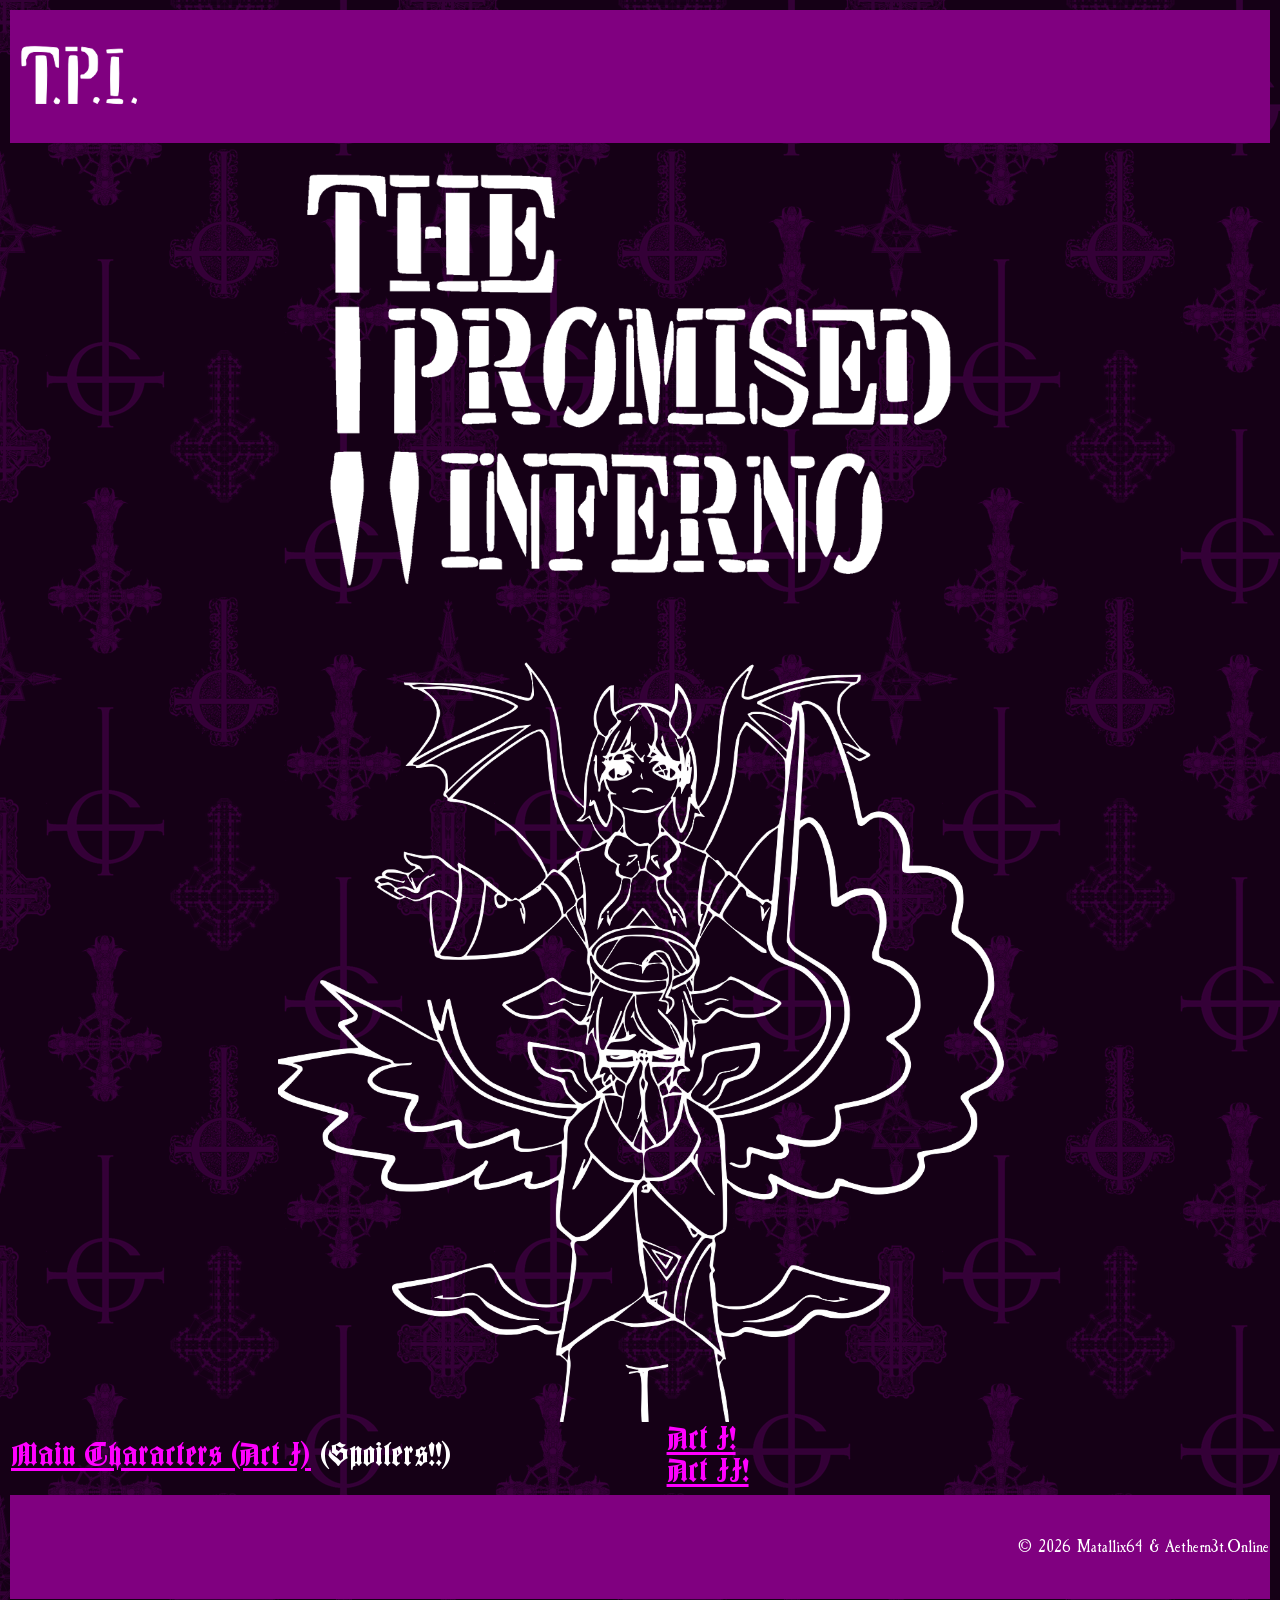
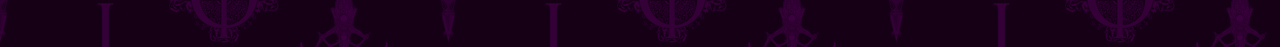
<file: index.html>
﻿<!DOCTYPE html PUBLIC "-//W3C//DTD XHTML 1.0 Transitional//EN" "http://www.w3.org/TR/xhtml1/DTD/xhtml1-transitional.dtd">
<html xmlns="http://www.w3.org/1999/xhtml">

<head>
<meta content="en-us" http-equiv="Content-Language" />
<meta content="text/html; charset=utf-8" http-equiv="Content-Type" />
<title>The Promised Inferno</title>
<style type="text/css">
.auto-style1 {
	border-width: 0px;
}
.auto-style2 {
	text-align: center;
}
.auto-style3 {
	background-color: #800080;
}
.auto-style5 {
	color: #FFFFFF;
	text-align: left;
	font-size: xx-large;
	font-family: "Barloesius Schrift";
}
a {
	color: #FF00FF;
}
.auto-style7 {
	background-color: #800080;
	color: #FFFFFF;
	text-align: right;
	font-family: "Caslon Antique";
	font-size: large;
}
.auto-style8 {
	margin-bottom: 46px;
}
.auto-style11 {
	text-decoration: underline;
	color: #FF00FF;
}
.auto-style12 {
	font-family: "Barloesius Schrift";
	font-size: xx-large;
}
</style>
<base target="_blank" />
<link href="style.css" rel="stylesheet" type="text/css" />
<link href="fonts/stylesheet.css" rel="stylesheet" type="text/css" />
</head>

<body bgcolor="1b081b" style="background-image: url('images/BackgroundTile.PNG')">

<form method="post" class="newStyle1">
	<table style="width: 100%">
		<tr>
			<td class="auto-style3"><a href="index.html" target="_self">
			<img alt="HomePage" class="auto-style1" height="131" src="images/WebLogo.png" width="133" /></a></td>
		</tr>
	</table>
</form>
<table style="width: 100%">
	<tr>
		<td class="auto-style2" colspan="2">
		<img alt="Logo" height="485" src="images/ThePromisedInfernoLogo.png" style="float: justify" width="774" /><img alt="Key Art" height="789" src="images/KeyArt.png" style="float: justify" width="729" /></td>
	</tr>
	<tr>
		<td class="auto-style5" style="width: 437px">
		<a class="Titles" href="characters.html" target="_self"><span class="auto-style11">Main
		</span></a>
		<a class="auto-style12" href="characters.html" target="_self">Characters</a><a class="Titles" href="characters.html" target="_self"><span class="auto-style11"> 
		(Act I)</span></a> (Spoilers!!)</td>
		<td class="auto-style5" style="width: 404px"><span class="Titles">
		<a href="summary.html" target="_self">Act I!</a><br />
		<a href="summary2.html" target="_self">Act II!</a><br />
		</span></td>
	</tr>
	</table>

	<table style="width: 100%; height: 108px;" class="auto-style8">
		<tr>
			<td class="auto-style7">© 2026 Matallix64 &amp; Aethern3t.Online</td>
		</tr>
	</table>

</body>

</html>
</file>
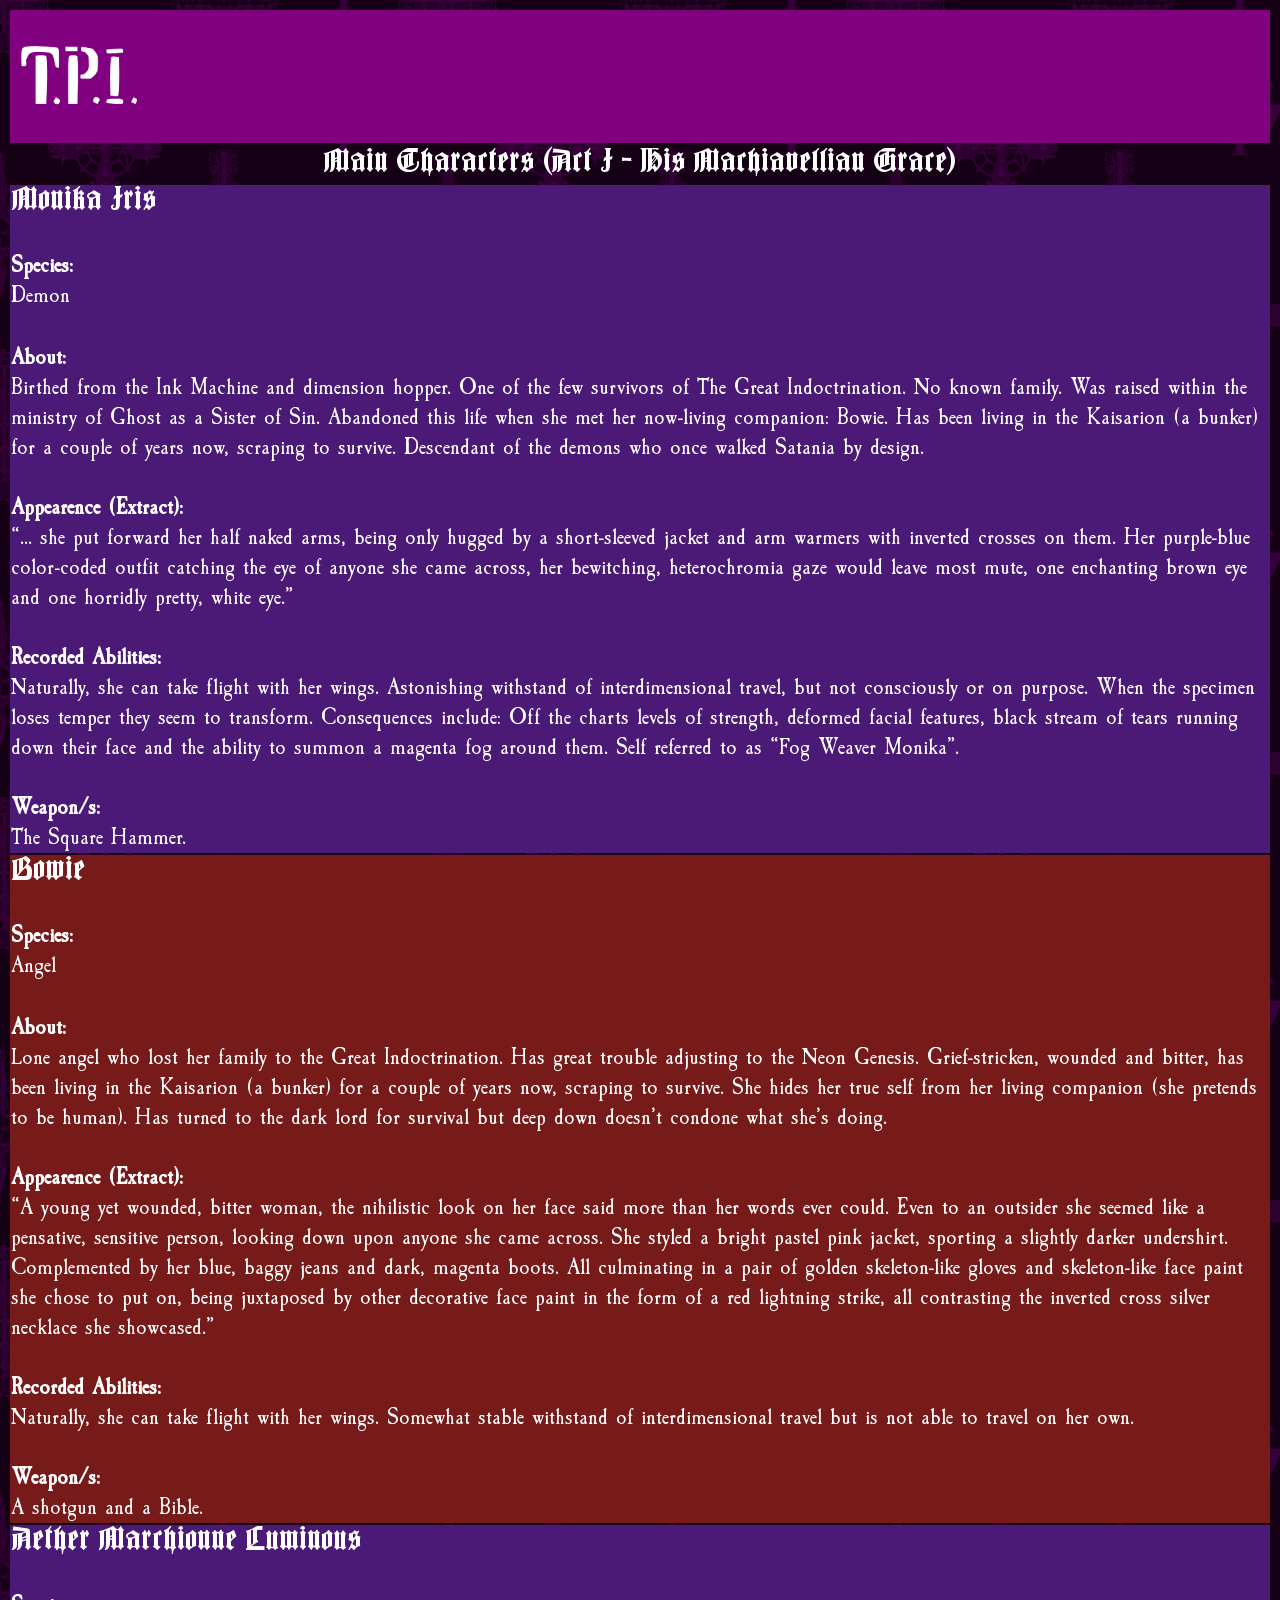
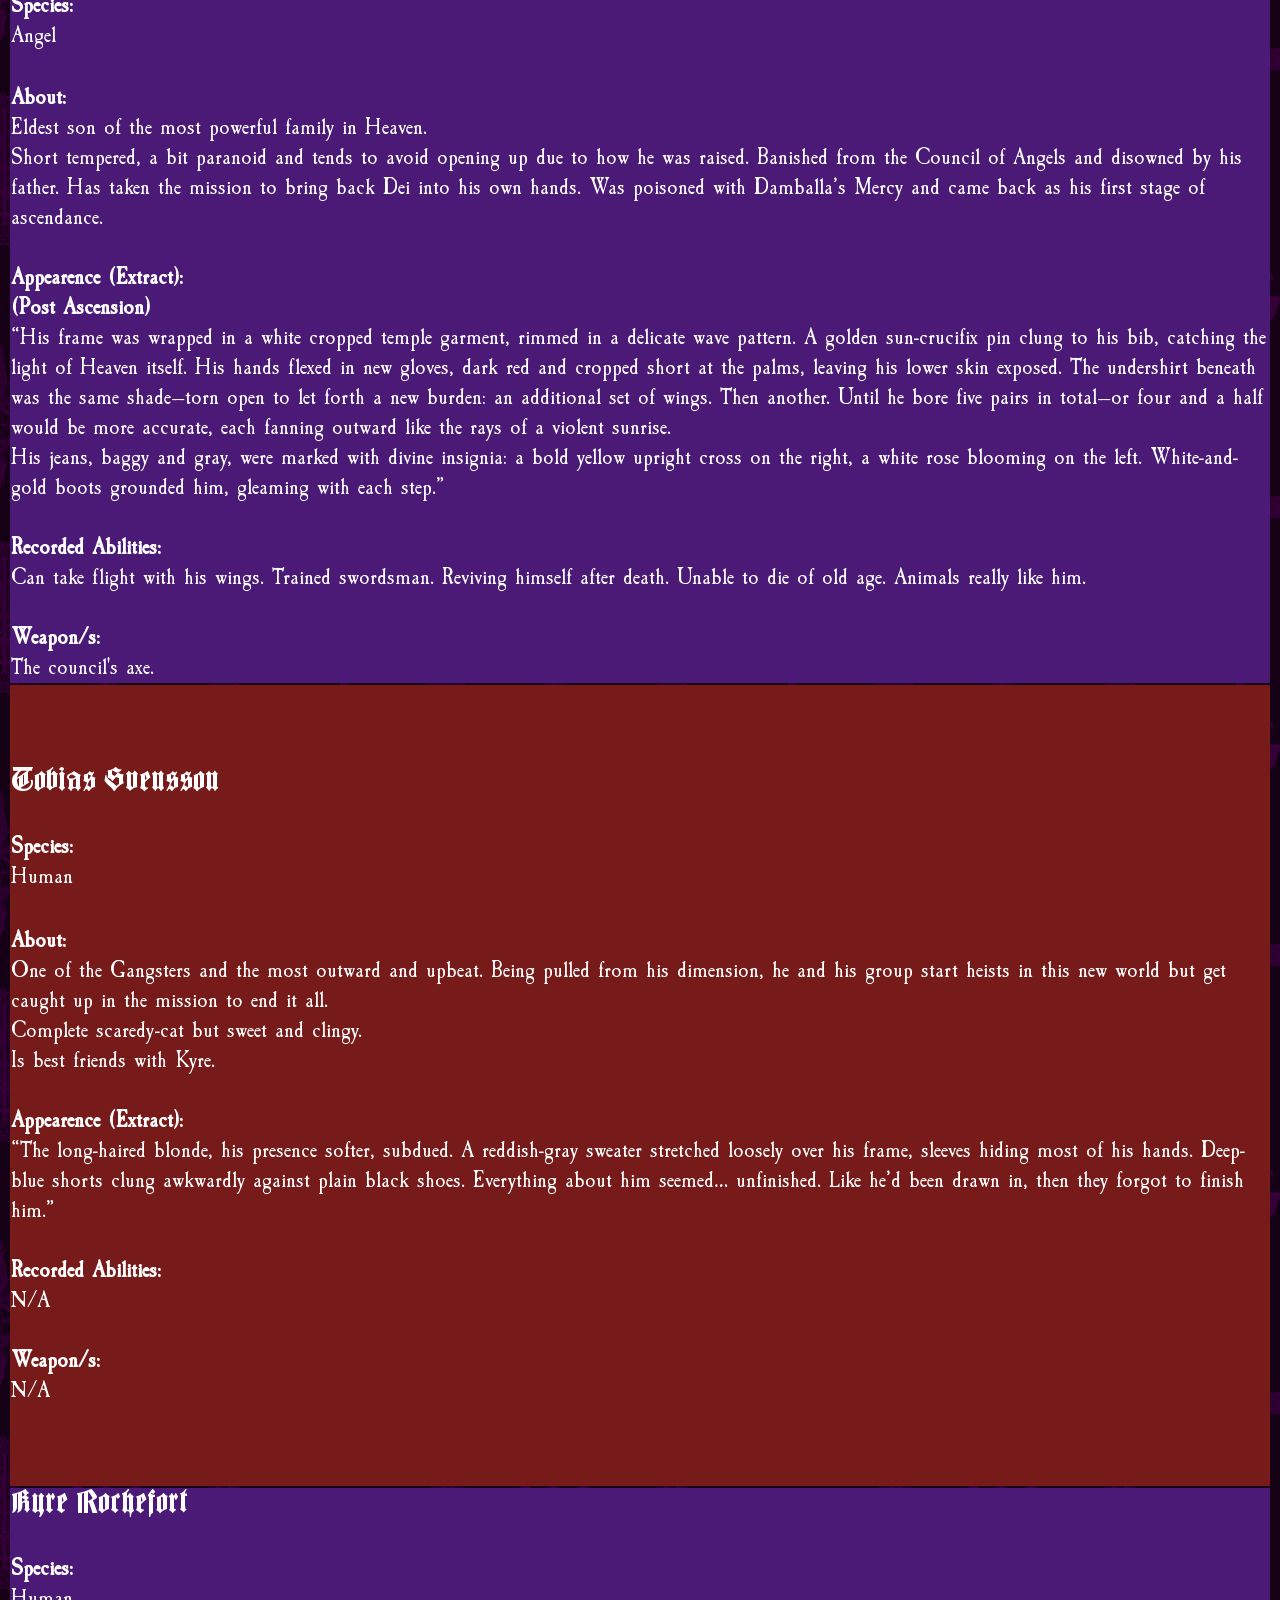
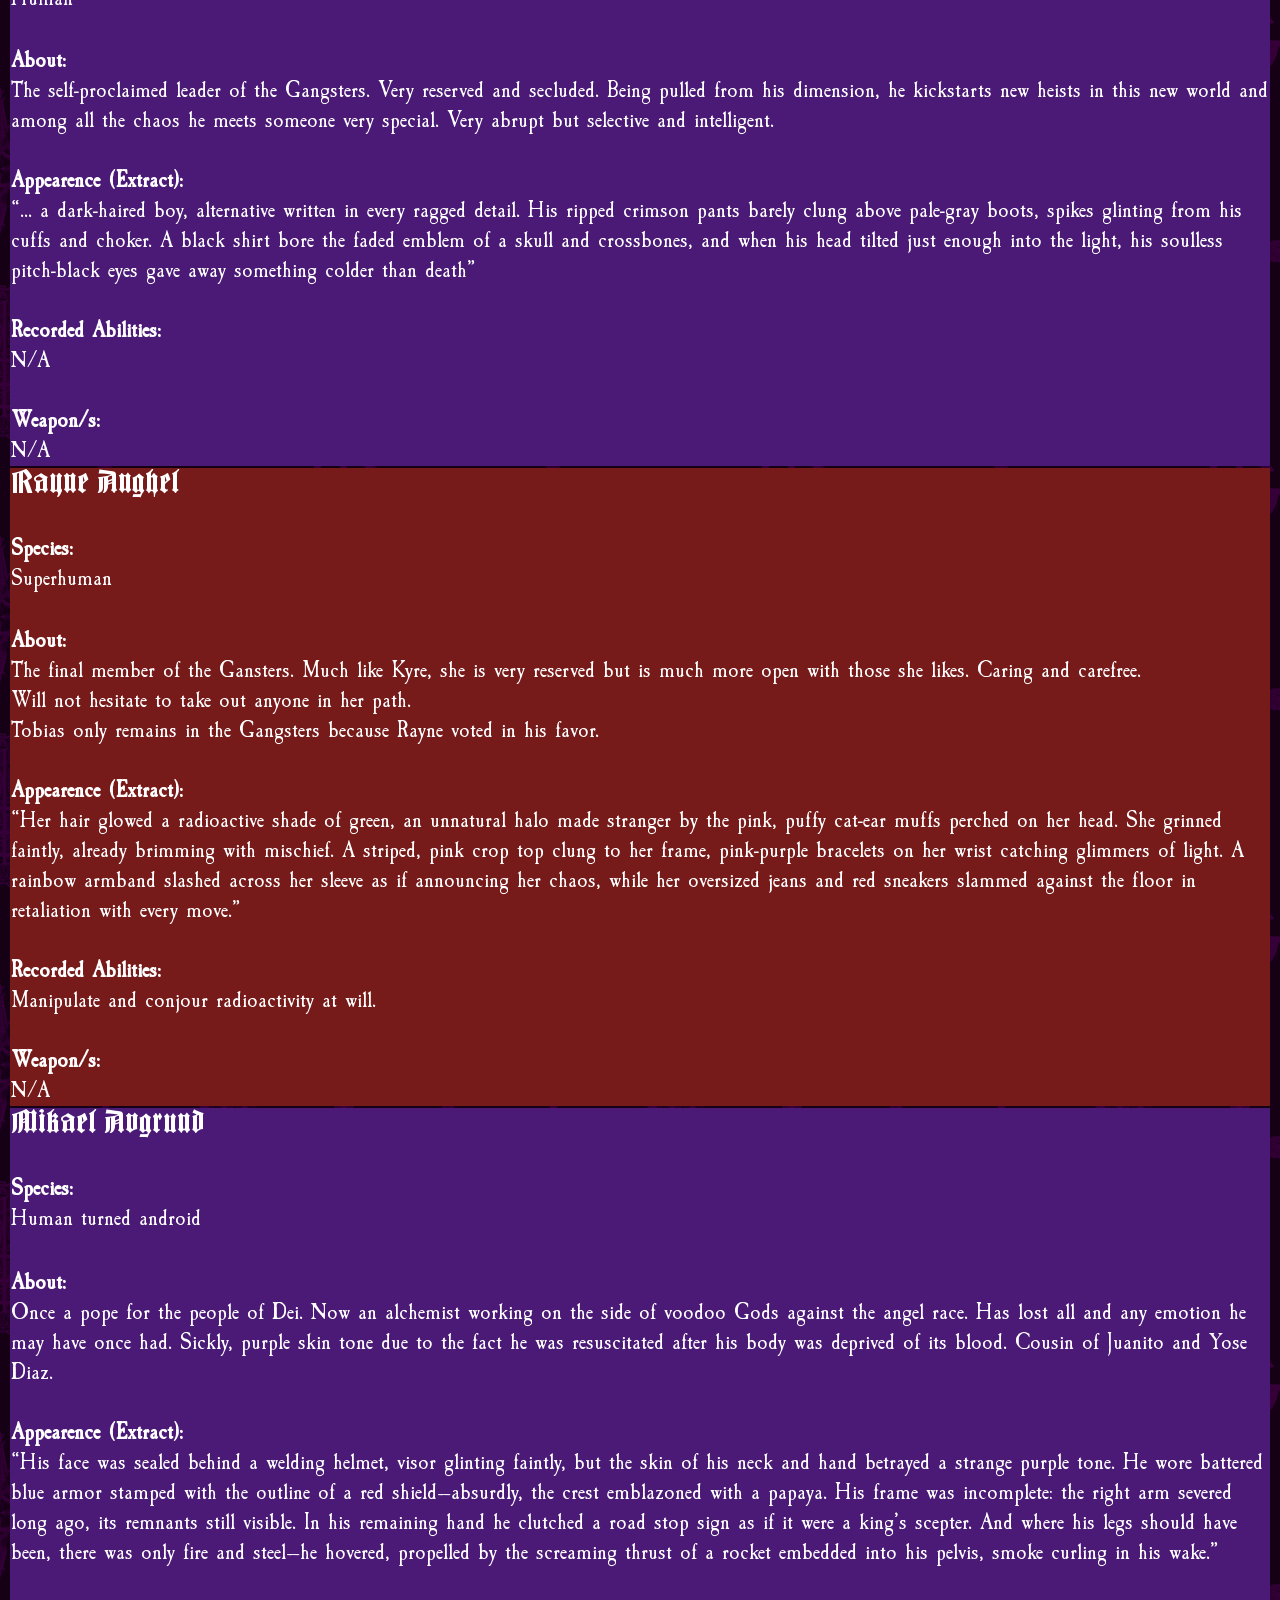
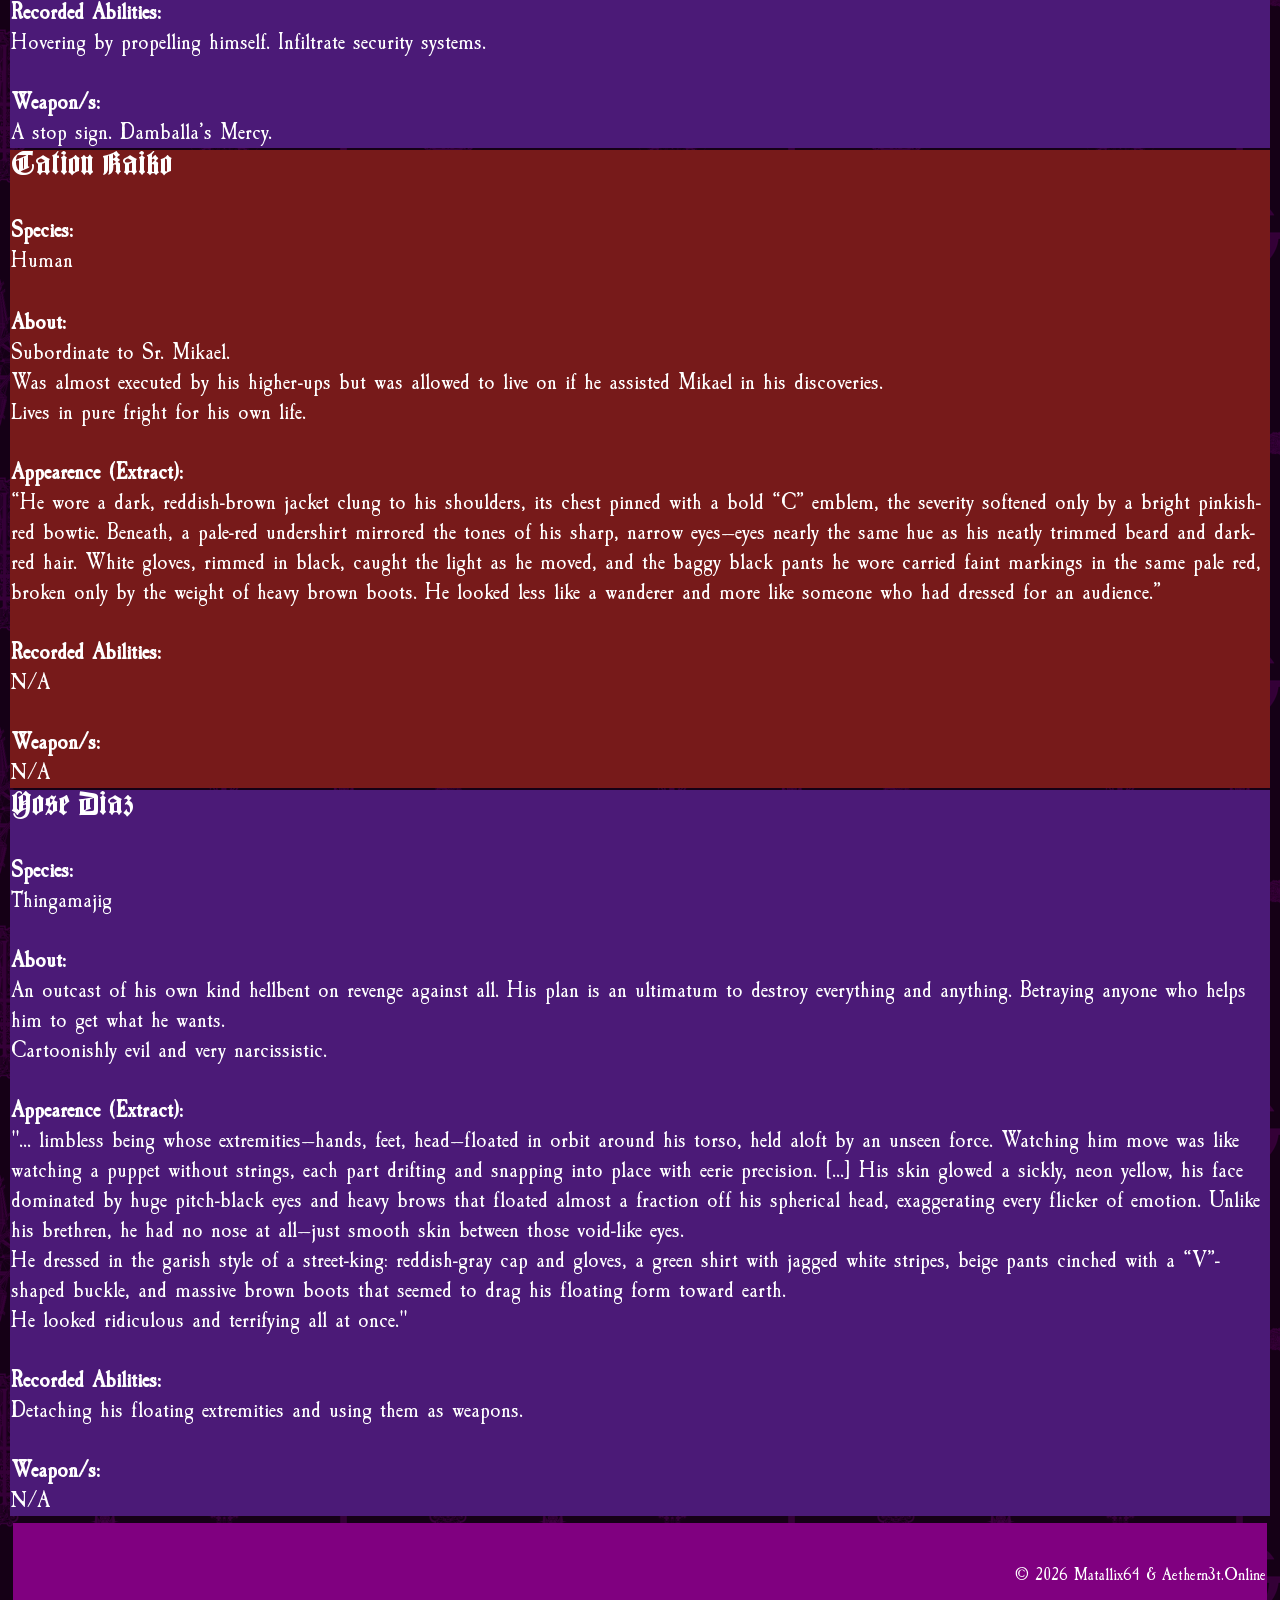
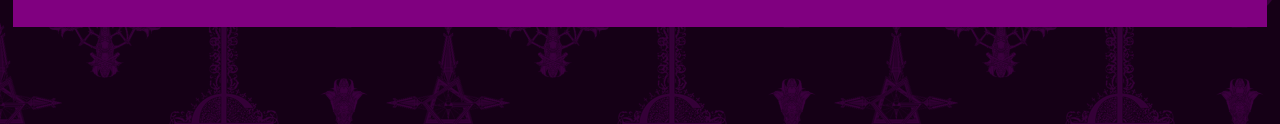
<file: characters.html>
﻿<!DOCTYPE html PUBLIC "-//W3C//DTD XHTML 1.0 Transitional//EN" "http://www.w3.org/TR/xhtml1/DTD/xhtml1-transitional.dtd">
<html xmlns="http://www.w3.org/1999/xhtml">

<head>
<meta charset="utf-8" class="BodyText" />
<meta charset="utf-8" class="auto-style11" />
		<meta charset="utf-8" />
		<meta charset="utf-8" />
		<meta charset="utf-8" />
		<meta charset="utf-8" class="auto-style11" />
		<meta charset="utf-8" />
		<meta charset="utf-8" />
<meta content="en-us" http-equiv="Content-Language" />
<meta content="text/html; charset=utf-8" http-equiv="Content-Type" />
<title>The Promised Inferno</title>
<style type="text/css">
.auto-style1 {
	border-width: 0px;
}
.auto-style3 {
	background-color: #800080;
}
a {
	color: #FF00FF;
}
.auto-style4 {
	font-family: "Barloesius Schrift";
	color: #FFFFFF;
	font-size: xx-large;
	text-align: center;
}
.auto-style5 {
	border-width: 0px;
	font-family: "Barloesius Schrift";
	color: #FFFFFF;
	font-size: xx-large;
	background-color: #4B1A77;
}
.auto-style6 {
	font-family: "Caslon Antique";
	font-size: x-large;
	color: #FFFFFF;
	text-align: left;
}
.auto-style7 {
	font-family: "Barloesius Schrift";
	src: url("fonts/Prequell.ttf") format("TrueType");
	font-size: xx-large;
	color: #FFFFFF;
	text-align: center;
}
.auto-style8 {
	margin-bottom: 46px;
}
.auto-style9 {
	color: #FFFFFF;
	text-align: right;
	font-family: "Caslon Antique";
	font-size: large;
	background-color: #800080;
}
.auto-style11 {
	font-family: "Barloesius Schrift";
	color: #FFFFFF;
}
.auto-style12 {
	font-family: "Barloesius Schrift";
	color: #FFFFFF;
	font-size: xx-large;
	text-align: left;
}
.auto-style13 {
	font-family: "Barloesius Schrift";
	src: url("fonts/Prequell.ttf") format("TrueType");
	font-size: xx-large;
	color: #FFFFFF;
	text-align: left;
	background-color: #4B1A77;
}
.auto-style14 {
	font-family: "Barloesius Schrift";
	font-size: xx-large;
	color: #FFFFFF;
	background-color: #771A1A;
}
.auto-style15 {
	font-family: "Barloesius Schrift";
	color: #FFFFFF;
	font-size: xx-large;
	text-align: left;
	background-color: #4B1A77;
}
.auto-style16 {
	font-family: "Barloesius Schrift";
	src: url("fonts/Prequell.ttf") format("TrueType");
	font-size: xx-large;
	color: #FFFFFF;
	text-align: left;
	background-color: #771A1A;
}
</style>
<base target="_blank" />
<link href="fonts/stylesheet.css" rel="stylesheet" type="text/css" />
</head>

<body bgcolor="1b081b" style="background-image: url('images/BackgroundTile.PNG')">

<form method="post">
	<table style="width: 100%">
		<tr>
			<td class="auto-style3"><a href="index.html" target="_self">
			<img alt="HomePage" class="auto-style1" height="131" src="images/WebLogo.png" width="133" /></a></td>
		</tr>
	</table>
</form>
<table style="width: 100%">
	<tr>
		<td class="auto-style4"><span class="Titles">Main Characters (Act I - 
		His Machiavellian Grace)</span></td>
	</tr>
</table>
<table style="width: 100%">
	<tr>
		<td class="auto-style5" style="height: 177px">Monika Iris<br />
		<br />
		<span class="BodyText"><strong>Species:<br />
		</strong>Demon</span><br />
		<br />
		<span class="BodyText"><strong>About:</strong></span><br />
		<span class="BodyText">Birthed from the Ink Machine and dimension 
		hopper. One of the few survivors of The Great Indoctrination. No known 
		family. Was raised within the ministry of Ghost as a Sister of Sin. 
		Abandoned this life when she met her now-living companion: Bowie. Has 
		been living in the Kaisarion (a bunker) for a couple of years now, 
		scraping to survive. Descendant of the demons who once walked Satania by 
		design.<br />
		<br />
		<strong>Appearence (Extract):<br />
		</strong>“... she put forward her half naked arms, being only hugged by 
		a short-sleeved jacket and arm warmers with inverted crosses on them. 
		Her purple-blue color-coded outfit catching the eye of anyone she came 
		across, her bewitching, heterochromia gaze would leave most mute, one 
		enchanting brown eye and one horridly pretty, white eye.”<br />
		<br />
		<strong>Recorded Abilities:<br />
		</strong>Naturally, she can take flight with her wings. Astonishing 
		withstand of interdimensional travel, but not consciously or on purpose. 
		When the specimen loses temper they seem to transform. Consequences 
		include: Off the charts levels of strength, deformed facial features, 
		black stream of tears running down their face and the ability to summon 
		a magenta fog around them. Self referred to as “Fog Weaver Monika”.<br />
		<br />
		<strong>Weapon/s:<br />
		</strong>The Square Hammer.</span></td>
	</tr>
	<tr>
		<td class="auto-style14">Bowie<br />
		<br />
		<span class="BodyText"><strong>Species:<br />
		</strong>Angel</span><br />
		<br />
		<span class="BodyText"><strong>About:</strong></span><br />
		<span class="BodyText">Lone angel who lost her family to the Great 
		Indoctrination. Has great trouble adjusting to the Neon Genesis. 
		Grief-stricken, wounded and bitter, has been living in the Kaisarion (a 
		bunker) for a couple of years now, scraping to survive. She hides her 
		true self from her living companion (she pretends to be human). Has 
		turned to the dark lord for survival but deep down doesn’t condone what 
		she’s doing.<br />
		<br />
		<strong>Appearence (Extract):<br />
		</strong>“A young yet wounded, bitter woman, the nihilistic look on her 
		face said more than her words ever could. Even to an outsider she seemed 
		like a pensative, sensitive person, looking down upon anyone she came 
		across. She styled a bright pastel pink jacket, sporting a slightly 
		darker undershirt. Complemented by her blue, baggy jeans and dark, 
		magenta boots. All culminating in a pair of golden skeleton-like gloves 
		and skeleton-like face paint she chose to put on, being juxtaposed by 
		other decorative face paint in the form of a red lightning strike, all 
		contrasting the inverted cross silver necklace she showcased.”<br />
		<br />
		<strong>Recorded Abilities:<br />
		</strong>Naturally, she can take flight with her wings. Somewhat stable 
		withstand of interdimensional travel but is not able to travel on her 
		own.<br />
		<br />
		<strong>Weapon/s:<br />
		</strong>A shotgun and a Bible.</span></td>
	</tr>
	<tr class="auto-style5">
		<td class="auto-style12" style="height: 188px"><span class="Titles">Aether Marchionne Luminous<br />
		<br />
		<span class="BodyText"><strong>Species:<br />
		</strong>Angel</span><br />
		<br />
		</span><span class="BodyText"><strong>About:<br />
		</strong>Eldest son of the most powerful family in Heaven.<br />
		Short tempered, a bit paranoid and tends to avoid opening up due to how 
		he was raised. Banished from the Council of Angels and disowned by his 
		father. Has taken the mission to bring back Dei into his own hands. Was 
		poisoned with Damballa’s Mercy and came back as his first stage of 
		ascendance.<br />
		<br />
		<strong>Appearence (Extract):<br />
		(Post Ascension)<br />
		</strong>“His frame was wrapped in a white cropped temple garment, 
		rimmed in a delicate wave pattern. A golden sun-crucifix pin clung to 
		his bib, catching the light of Heaven itself. His hands flexed in new 
		gloves, dark red and cropped short at the palms, leaving his lower skin 
		exposed. The undershirt beneath was the same shade—torn open to let 
		forth a new burden: an additional set of wings. Then another. Until he 
		bore five pairs in total—or four and a half would be more accurate, each 
		fanning outward like the rays of a violent sunrise.<br />
		His jeans, baggy and gray, were marked with divine insignia: a bold 
		yellow upright cross on the right, a white rose blooming on the left. 
		White-and-gold boots grounded him, gleaming with each step.”<br />
		<br />
		<strong>Recorded Abilities:<br />
		</strong>Can take flight with his wings. Trained swordsman. Reviving 
		himself after death. Unable to die of old age. Animals really like him.<br />
		<br />
		<strong>Weapon/s:<br />
		</strong>The council's axe.</span></td>
	</tr>
	<tr class="auto-style14">
		<td class="auto-style6" style="height: 799px"><span class="Titles">
		Tobias Svensson</span><br />
		<span class="Titles">
		<br />
		<span class="BodyText"><strong>Species:<br />
		</strong>Human</span><br />
		<br />
		</span><span class="BodyText"><strong>About:</strong></span><span class="Titles"><br />
		</span><span class="BodyText">One of the Gangsters and the most outward 
		and upbeat. Being pulled from his dimension, he and his group start 
		heists in this new world but get caught up in the mission to end it all.<br />
		Complete scaredy-cat but sweet and clingy.<br />
		Is best friends with Kyre.<br />
		<br />
		<strong>Appearence (Extract):<br />
		</strong>“The long-haired blonde, his presence softer, subdued. A 
		reddish-gray sweater stretched loosely over his frame, sleeves hiding 
		most of his hands. Deep-blue shorts clung awkwardly against plain black 
		shoes. Everything about him seemed… unfinished. Like he’d been drawn in, 
		then they forgot to finish him.”<br />
		<br />
		<strong>Recorded Abilities:<br />
		</strong>N/A<br />
		<br />
		<strong>Weapon/s:</strong><br />
		N/A</span><br />
		</td>
	</tr>
	<tr class="auto-style5">
		<td class="auto-style12"><span class="Titles">Kyre Rochefort<br />
		<br />
		<span class="BodyText"><strong>Species:<br />
		</strong>Human</span><br />
		<br />
		</span><span class="BodyText"><strong>About:<br />
		</strong>The self-proclaimed leader of the Gangsters. Very reserved and 
		secluded. Being pulled from his dimension, he kickstarts new heists in 
		this new world and among all the chaos he meets someone very special. 
		Very abrupt but selective and intelligent.<br />
		<br />
		<strong>Appearence (Extract):<br />
		</strong>“... a dark-haired boy, alternative written in every ragged 
		detail. His ripped crimson pants barely clung above pale-gray boots, 
		spikes glinting from his cuffs and choker. A black shirt bore the faded 
		emblem of a skull and crossbones, and when his head tilted just enough 
		into the light, his soulless pitch-black eyes gave away something colder 
		than death”<br />
		<br />
		<strong>Recorded Abilities:<br />
		</strong>N/A<br />
		<br />
		<strong>Weapon/s:</strong><br />
		N/A</span></td>
	</tr>
	<tr class="auto-style14">
		<td class="auto-style12"><span class="Titles">Rayne Anghel<br />
		<br />
		<span class="BodyText"><strong>Species:<br />
		</strong>Superhuman</span><br />
		<br />
		</span><span class="BodyText"><strong>About:<br />
		</strong>The final member of the Gansters. Much like Kyre, she is very 
		reserved but is much more open with those she likes. Caring and 
		carefree.<br />
		Will not hesitate to take out anyone in her path.<br />
		Tobias only remains in the Gangsters because Rayne voted in his favor.<br />
		<br />
		<strong>Appearence (Extract):<br />
		</strong>“Her hair glowed a radioactive shade of green, an unnatural 
		halo made stranger by the pink, puffy cat-ear muffs perched on her head. 
		She grinned faintly, already brimming with mischief. A striped, pink 
		crop top clung to her frame, pink-purple bracelets on her wrist catching 
		glimmers of light. A rainbow armband slashed across her sleeve as if 
		announcing her chaos, while her oversized jeans and red sneakers slammed 
		against the floor in retaliation with every move.”<br />
		<br />
		<strong>Recorded Abilities:<br />
		</strong>Manipulate and conjour radioactivity at will.<br />
		<br />
		<strong>Weapon/s:</strong><br />
		N/A</span></td>
	</tr>
	<tr class="auto-style14">
		<td class="auto-style15"><span class="Titles">Mikael Avgrund<br />
		<br />
		<span class="BodyText"><strong>Species:<br />
		</strong>Human turned android</span><br />
		<br />
		</span><span class="BodyText"><strong>About:</strong></span><span class="Titles"><br />
		</span><span class="BodyText">Once a pope for the people of Dei. Now an 
		alchemist working on the side of voodoo Gods against the angel race. Has 
		lost all and any emotion he may have once had. Sickly, purple skin tone 
		due to the fact he was resuscitated after his body was deprived of its 
		blood. Cousin of Juanito and Yose Diaz.<br />
		<br />
		<strong>Appearence (Extract):<br />
		</strong>“His face was sealed behind a welding helmet, visor glinting 
		faintly, but the skin of his neck and hand betrayed a strange purple 
		tone. He wore battered blue armor stamped with the outline of a red 
		shield—absurdly, the crest emblazoned with a papaya. His frame was 
		incomplete: the right arm severed long ago, its remnants still visible. 
		In his remaining hand he clutched a road stop sign as if it were a 
		king’s scepter. And where his legs should have been, there was only fire 
		and steel—he hovered, propelled by the screaming thrust of a rocket 
		embedded into his pelvis, smoke curling in his wake.”<br />
		<br />
		<strong>Recorded Abilities:<br />
		</strong>Hovering by propelling himself. Infiltrate security systems.<br />
		<br />
		<strong>Weapon/s:<br />
		</strong>A stop sign. Damballa’s Mercy.</span></td>
	</tr>
	<tr class="auto-style5">
		<td class="auto-style16"><span class="Titles">Cation Kaiko<br />
		<br />
		<span class="BodyText"><strong>Species:<br />
		</strong>Human</span><br />
		<br />
		</span><span class="BodyText"><strong>About:<br />
		</strong>Subordinate to Sr. Mikael.<br />
		Was almost executed by his higher-ups but was allowed to live on if he 
		assisted Mikael in his discoveries.<br />
		Lives in pure fright for his own life.<br />
		<br />
		<strong>Appearence (Extract):<br />
		</strong>“He wore a dark, reddish-brown jacket clung to his shoulders, 
		its chest pinned with a bold “C” emblem, the severity softened only by a 
		bright pinkish-red bowtie. Beneath, a pale-red undershirt mirrored the 
		tones of his sharp, narrow eyes—eyes nearly the same hue as his neatly 
		trimmed beard and dark-red hair. White gloves, rimmed in black, caught 
		the light as he moved, and the baggy black pants he wore carried faint 
		markings in the same pale red, broken only by the weight of heavy brown 
		boots. He looked less like a wanderer and more like someone who had 
		dressed for an audience.”<br />
		<br />
		<strong>Recorded Abilities:<br />
		</strong>N/A<br />
		<br />
		<strong>Weapon/s:</strong><br />
		N/A</span></td>
	</tr>
	<tr class="auto-style14">
		<td class="auto-style13"><span class="Titles">Yose Diaz</span><br />
		<br />
		<strong class="BodyText">Species:<br />
		</strong><span class="BodyText">Thingamajig<br />
		<br />
		<strong>About:</strong></span><br />
		<span class="BodyText">An outcast of his own kind hellbent on revenge 
		against all. His plan is an ultimatum to destroy everything and 
		anything. Betraying anyone who helps him to get what he wants.<br />
		Cartoonishly evil and very narcissistic.<br />
		<br />
		<strong>Appearence (Extract):<br />
		</strong>"... limbless being whose extremities—hands, feet, head—floated 
		in orbit around his torso, held aloft by an unseen force. Watching him 
		move was like watching a puppet without strings, each part drifting and 
		snapping into place with eerie precision. [...] His skin glowed a 
		sickly, neon yellow, his face dominated by huge pitch-black eyes and 
		heavy brows that floated almost a fraction off his spherical head, 
		exaggerating every flicker of emotion. Unlike his brethren, he had no 
		nose at all—just smooth skin between those void-like eyes.<br />
		He dressed in the garish style of a street-king: reddish-gray cap and 
		gloves, a green shirt with jagged white stripes, beige pants cinched 
		with a “V”-shaped buckle, and massive brown boots that seemed to drag 
		his floating form toward earth.<br />
		He looked ridiculous and terrifying all at once."<br />
		<br />
		<strong>Recorded Abilities:<br />
		</strong>Detaching his floating extremities and using them as weapons.<br />
		<br />
		<strong>Weapon/s:<br />
		</strong>N/A</span></td>
	</tr>
</table>

	<table style="width: 100%; height: 108px;" class="auto-style8">
		<tr>
			<td class="auto-style7">
			<table class="auto-style8" style="width: 100%; height: 108px;">
				<tr>
					<td class="auto-style9">© 2026 Matallix64 &amp; Aethern3t.Online</td>
				</tr>
			</table>
			</td>
		</tr>
	</table>

</body>

</html>
</file>
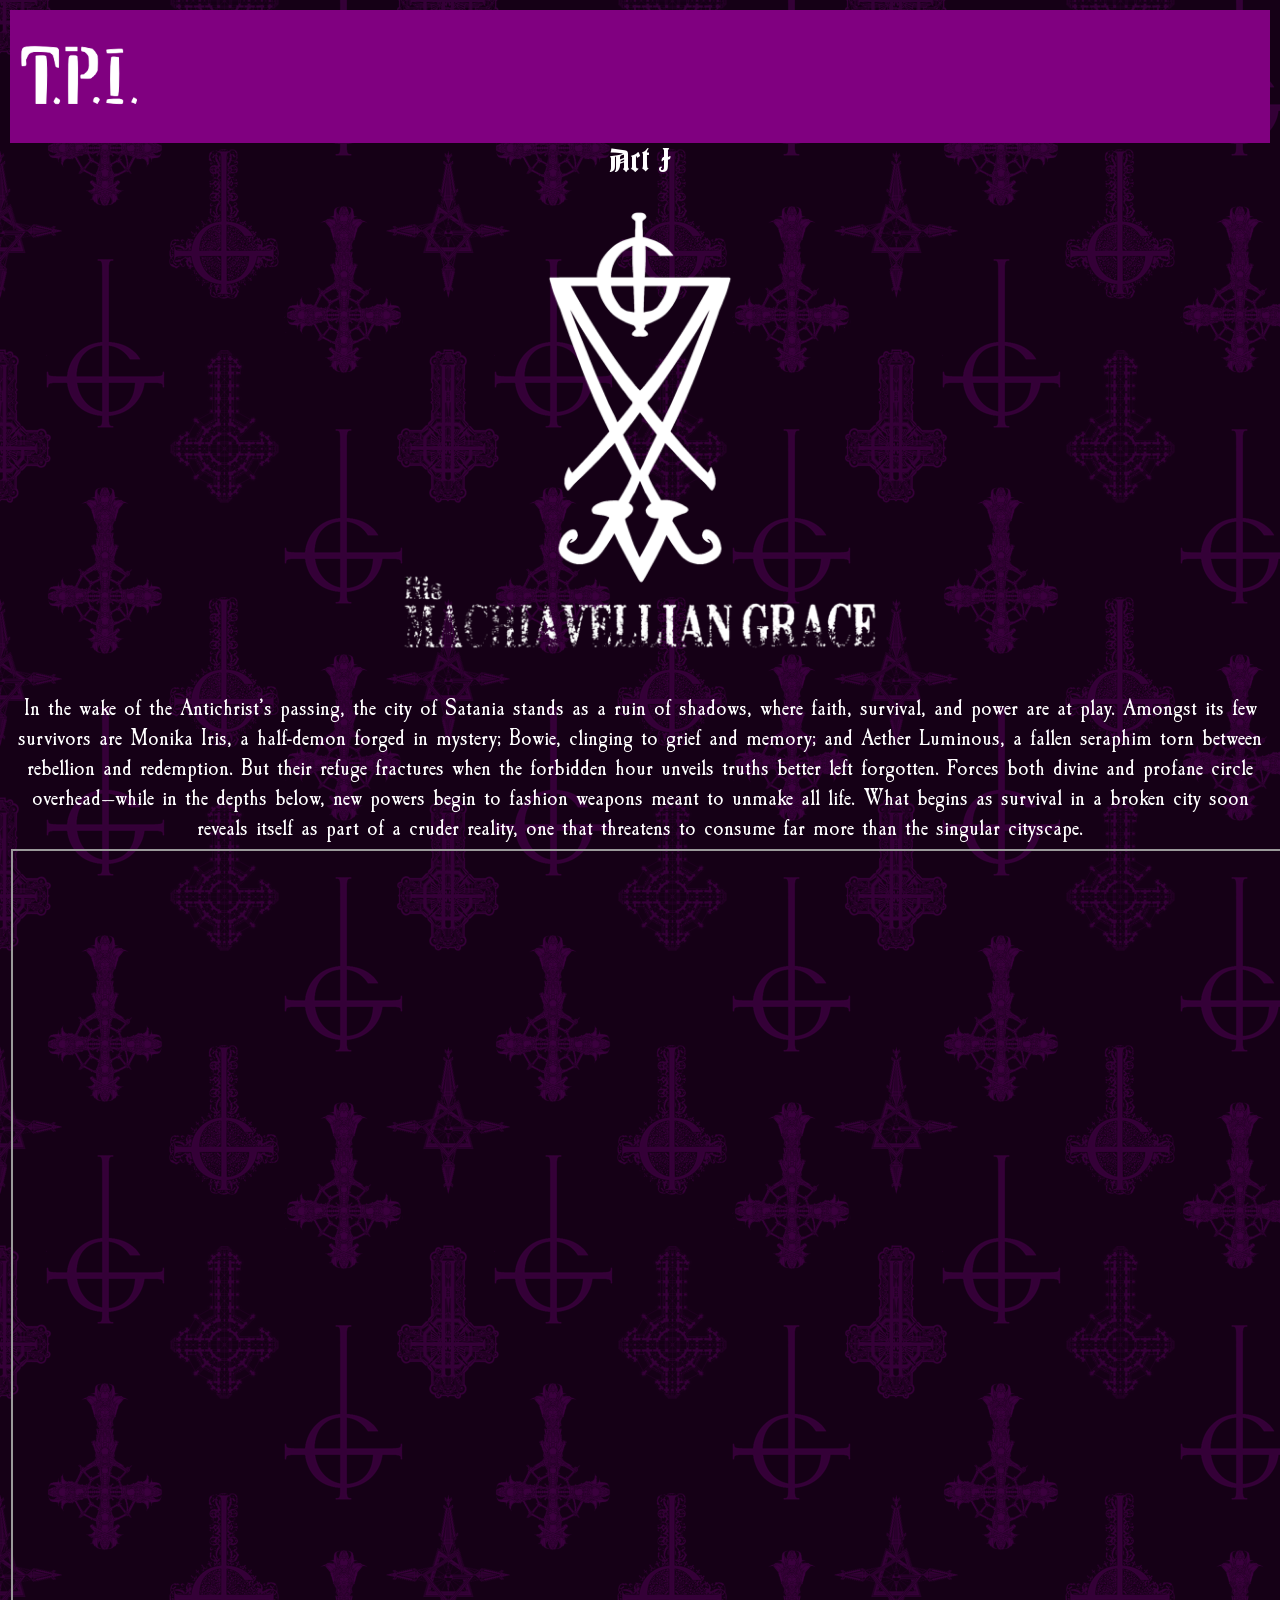
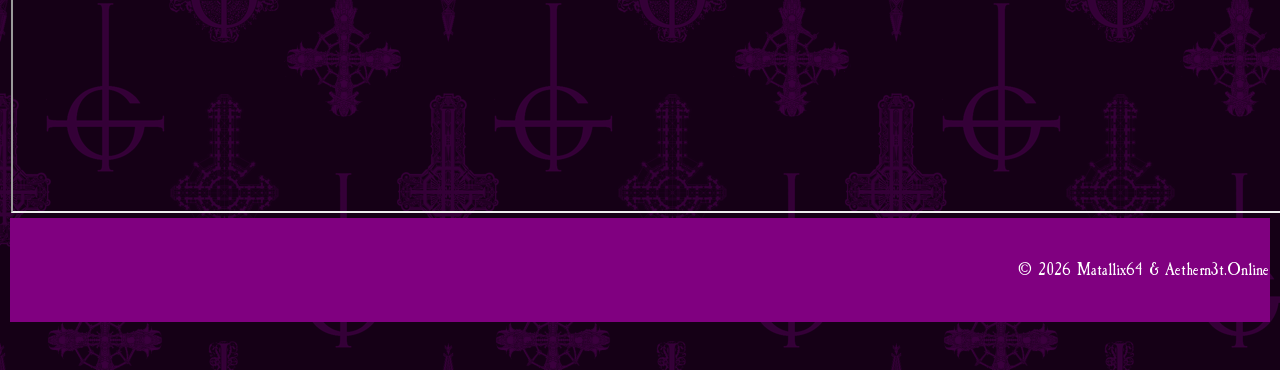
<file: summary.html>
﻿<!DOCTYPE html PUBLIC "-//W3C//DTD XHTML 1.0 Transitional//EN" "http://www.w3.org/TR/xhtml1/DTD/xhtml1-transitional.dtd">
<html xmlns="http://www.w3.org/1999/xhtml">

<head>
<meta content="en-us" http-equiv="Content-Language" />
<meta content="text/html; charset=utf-8" http-equiv="Content-Type" />
<title>The Promised Inferno</title>
<style type="text/css">
.auto-style1 {
	border-width: 0px;
}
.auto-style3 {
	background-color: #800080;
}
a {
	color: #FF00FF;
}
.auto-style7 {
	background-color: #800080;
	color: #FFFFFF;
	text-align: right;
	font-family: "Caslon Antique";
	font-size: large;
}
.auto-style8 {
	margin-bottom: 46px;
}
.auto-style9 {
	text-align: center;
}
.auto-style10 {
	font-family: "Caslon Antique";
	src: url("fonts/If You Have Ghost.ttf") format("TrueType");
	font-size: x-large;
	color: #FFFFFF;
	text-align: center;
}
</style>
<base target="_blank" />
<link href="style.css" rel="stylesheet" type="text/css" />
<link href="fonts/stylesheet.css" rel="stylesheet" type="text/css" />
</head>

<body bgcolor="1b081b" style="background-image: url('images/BackgroundTile.PNG')">

<form method="post" class="newStyle1">
	<table style="width: 100%">
		<tr>
			<td class="auto-style3"><a href="index.html" target="_self">
			<img alt="HomePage" class="auto-style1" height="131" src="images/WebLogo.png" width="133" /></a></td>
		</tr>
	</table>
</form>
<table style="width: 100%">
	<tr>
		<td class="auto-style9"><span class="Titles">Act I</span></td>
	</tr>
	<tr>
		<td class="auto-style9">
		<img alt="HMGLogo" src="images/HisMachiavellianGraceLogo.png" width="40%" /></td>
	</tr>
</table>

	<table style="width: 100%">
		<tr>
			<td class="auto-style10"><span class="BodyText">In the wake of the Antichrist’s passing, 
			the city of Satania stands as a ruin of shadows, where faith, 
			survival, and power are at play. Amongst its few survivors are 
			Monika Iris, a half-demon forged in mystery; Bowie, clinging to 
			grief and memory; and Aether Luminous, a fallen seraphim torn 
			between rebellion and redemption. But their refuge fractures when 
			the forbidden hour unveils truths better left forgotten. Forces both 
			divine and profane circle overhead—while in the depths below, new 
			powers begin to fashion weapons meant to unmake all life. What 
			begins as survival in a broken city soon reveals itself as part of a 
			cruder reality, one that threatens to consume far more than the 
			singular cityscape. </span> </td>
		</tr>
</table>
<table style="width: 100%">
	<tr>
		<td class="auto-style9"><iframe src="https://drive.google.com/file/d/1r8B0OIVdXqKB3nY_4C1A1h3l_ggGEuPV/preview" width="1280" height="960"></iframe></td>
	</tr>
</table>

	<table style="width: 100%; height: 108px;" class="auto-style8">
		<tr>
			<td class="auto-style7">© 2026 Matallix64 &amp; Aethern3t.Online</td>
		</tr>
	</table>

</body>

</html>
</file>
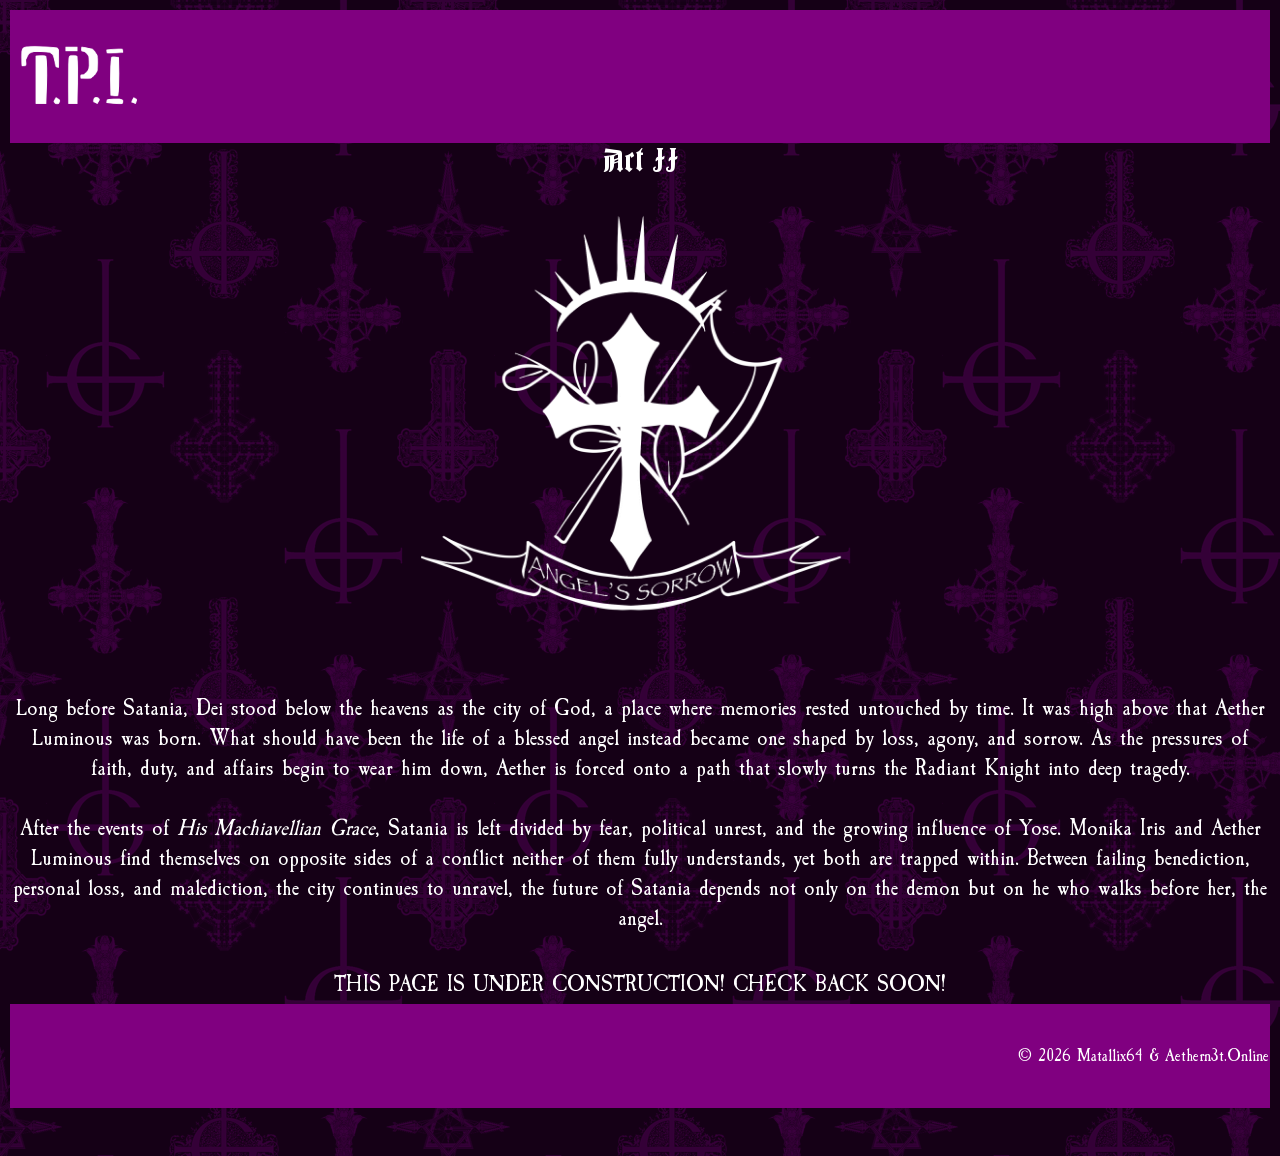
<file: summary2.html>
﻿<!DOCTYPE html PUBLIC "-//W3C//DTD XHTML 1.0 Transitional//EN" "http://www.w3.org/TR/xhtml1/DTD/xhtml1-transitional.dtd">
<html xmlns="http://www.w3.org/1999/xhtml">

<head>
<meta content="en-us" http-equiv="Content-Language" />
<meta content="text/html; charset=utf-8" http-equiv="Content-Type" />
<title>The Promised Inferno</title>
<style type="text/css">
.auto-style1 {
	border-width: 0px;
}
.auto-style3 {
	background-color: #800080;
}
a {
	color: #FF00FF;
}
.auto-style7 {
	background-color: #800080;
	color: #FFFFFF;
	text-align: right;
	font-family: "Caslon Antique";
	font-size: large;
}
.auto-style8 {
	margin-bottom: 46px;
}
.auto-style9 {
	text-align: center;
}
.auto-style10 {
	font-family: "Caslon Antique";
	src: url("fonts/If You Have Ghost.ttf") format("TrueType");
	font-size: x-large;
	color: #FFFFFF;
	text-align: center;
}
.auto-style11 {
	font-family: "Caslon Antique";
	font-size: x-large;
	color: #FFFFFF;
	text-align: center;
}
</style>
<base target="_blank" />
<link href="style.css" rel="stylesheet" type="text/css" />
<link href="fonts/stylesheet.css" rel="stylesheet" type="text/css" />
</head>

<body bgcolor="1b081b" style="background-image: url('images/BackgroundTile.PNG')">

<form method="post" class="newStyle1">
	<table style="width: 100%">
		<tr>
			<td class="auto-style3"><a href="index.html" target="_self">
			<img alt="HomePage" class="auto-style1" height="131" src="images/WebLogo.png" width="133" /></a></td>
		</tr>
	</table>
</form>
<table style="width: 100%">
	<tr>
		<td class="auto-style9"><span class="Titles">Act II</span></td>
	</tr>
	<tr>
		<td class="auto-style9">
		<img alt="ASLogo" src="images/AngelsSorrowLogo.png" width="40%" /></td>
	</tr>
</table>

	<table style="width: 100%">
		<tr>
			<td class="auto-style10">Long before Satania, Dei stood below the 
			heavens as the city of God, a place where memories rested untouched 
			by time. It was high above that Aether Luminous was born. What 
			should have been the life of a blessed angel instead became one 
			shaped by loss, agony, and sorrow. As the pressures of faith, duty, 
			and affairs begin to wear him down, Aether is forced onto a path 
			that slowly turns the Radiant Knight into deep tragedy.<br />
			<br />
			After the events of <em data-end="553" data-start="528">His 
			Machiavellian Grace</em>, Satania is left divided by fear, political 
			unrest, and the growing influence of Yose. Monika Iris and Aether 
			Luminous find themselves on opposite sides of a conflict neither of 
			them fully understands, yet both are trapped within. Between failing 
			benediction, personal loss, and malediction, the city continues to 
			unravel, the future of Satania depends not only on the demon but on 
			he who walks before her, the angel.</td>
		</tr>
</table>
<table style="width: 100%">
	<tr>
		<td class="auto-style11"><br />
		THIS PAGE IS UNDER CONSTRUCTION! CHECK BACK SOON!<br />
		</td>
	</tr>
</table>

	<table style="width: 100%; height: 108px;" class="auto-style8">
		<tr>
			<td class="auto-style7">© 2026 Matallix64 &amp; Aethern3t.Online</td>
		</tr>
	</table>

</body>

</html>
</file>
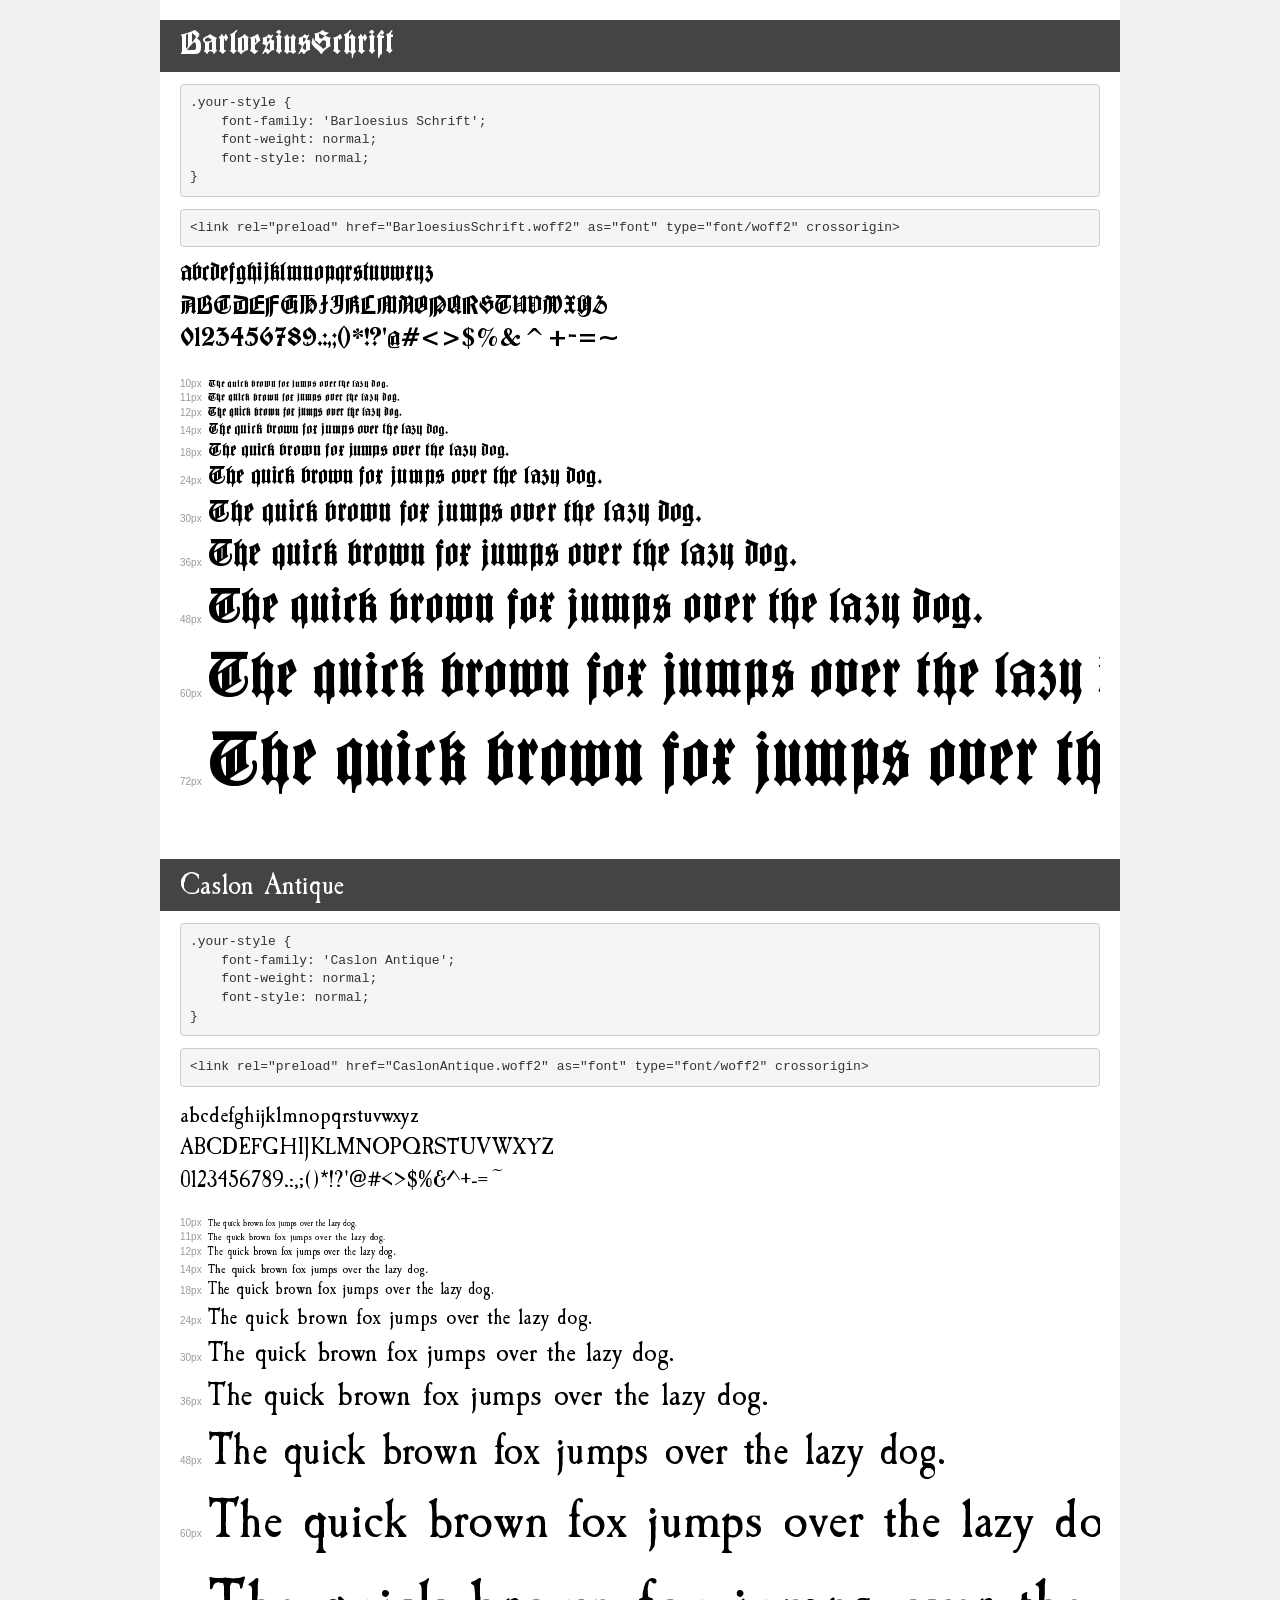
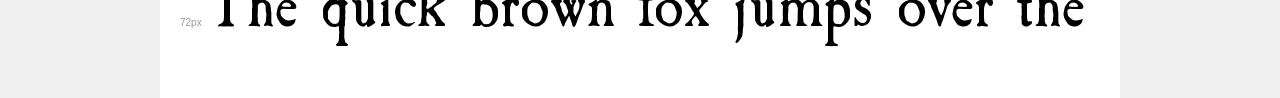
<file: fonts/demo.html>
<!DOCTYPE html>
<html lang="en">
<head>
    <meta charset="utf-8">
    <meta http-equiv="X-UA-Compatible" content="IE=edge">
    <meta name="viewport" content="width=device-width, initial-scale=1">
    <meta name="robots" content="noindex, noarchive">
    <meta name="format-detection" content="telephone=no">
    <title>Transfonter demo</title>
    <link href="stylesheet.css" rel="stylesheet">
    <style>
        /*
        http://meyerweb.com/eric/tools/css/reset/
        v2.0 | 20110126
        License: none (public domain)
        */
        html, body, div, span, applet, object, iframe,
        h1, h2, h3, h4, h5, h6, p, blockquote, pre,
        a, abbr, acronym, address, big, cite, code,
        del, dfn, em, img, ins, kbd, q, s, samp,
        small, strike, strong, sub, sup, tt, var,
        b, u, i, center,
        dl, dt, dd, ol, ul, li,
        fieldset, form, label, legend,
        table, caption, tbody, tfoot, thead, tr, th, td,
        article, aside, canvas, details, embed,
        figure, figcaption, footer, header, hgroup,
        menu, nav, output, ruby, section, summary,
        time, mark, audio, video {
            margin: 0;
            padding: 0;
            border: 0;
            font-size: 100%;
            font: inherit;
            vertical-align: baseline;
        }
        /* HTML5 display-role reset for older browsers */
        article, aside, details, figcaption, figure,
        footer, header, hgroup, menu, nav, section {
            display: block;
        }
        body {
            line-height: 1;
        }
        ol, ul {
            list-style: none;
        }
        blockquote, q {
            quotes: none;
        }
        blockquote:before, blockquote:after,
        q:before, q:after {
            content: '';
            content: none;
        }
        table {
            border-collapse: collapse;
            border-spacing: 0;
        }
        /* demo styles */
        body {
            background: #f0f0f0;
            color: #000;
        }
        .page {
            background: #fff;
            width: 920px;
            margin: 0 auto;
            padding: 20px 20px 0 20px;
            overflow: hidden;
        }
        .font-container {
            overflow-x: auto;
            overflow-y: hidden;
            margin-bottom: 40px;
            line-height: 1.3;
            white-space: nowrap;
            padding-bottom: 5px;
        }
        h1 {
            position: relative;
            background: #444;
            font-size: 32px;
            color: #fff;
            padding: 10px 20px;
            margin: 0 -20px 12px -20px;
        }
        .letters {
            font-size: 25px;
            margin-bottom: 20px;
        }
        .s10:before {
            content: '10px';
        }
        .s11:before {
            content: '11px';
        }
        .s12:before {
            content: '12px';
        }
        .s14:before {
            content: '14px';
        }
        .s18:before {
            content: '18px';
        }
        .s24:before {
            content: '24px';
        }
        .s30:before {
            content: '30px';
        }
        .s36:before {
            content: '36px';
        }
        .s48:before {
            content: '48px';
        }
        .s60:before {
            content: '60px';
        }
        .s72:before {
            content: '72px';
        }
        .s10:before, .s11:before, .s12:before, .s14:before,
        .s18:before, .s24:before, .s30:before, .s36:before,
        .s48:before, .s60:before, .s72:before {
            font-family: Arial, sans-serif;
            font-size: 10px;
            font-weight: normal;
            font-style: normal;
            color: #999;
            padding-right: 6px;
        }
        pre {
            display: block;
            padding: 9px;
            margin: 0 0 12px;
            font-family: Monaco, Menlo, Consolas, "Courier New", monospace;
            font-size: 13px;
            line-height: 1.428571429;
            color: #333;
            font-weight: normal;
            font-style: normal;
            background-color: #f5f5f5;
            border: 1px solid #ccc;
            overflow-x: auto;
            border-radius: 4px;
        }
        /* responsive */
        @media (max-width: 959px) {
            .page {
                width: auto;
                margin: 0;
            }
        }
    </style>
</head>
<body>
<div class="page">
    <div class="demo">
        <h1 style="font-family: 'Barloesius Schrift'; font-weight: normal; font-style: normal;">BarloesiusSchrift</h1>
        <pre title="Usage">.your-style {
    font-family: 'Barloesius Schrift';
    font-weight: normal;
    font-style: normal;
}</pre>
        <pre title="Preload (optional)">
&lt;link rel=&quot;preload&quot; href=&quot;BarloesiusSchrift.woff2&quot; as=&quot;font&quot; type=&quot;font/woff2&quot; crossorigin&gt;</pre>
        <div class="font-container" style="font-family: 'Barloesius Schrift'; font-weight: normal; font-style: normal;">
            <p class="letters">
                abcdefghijklmnopqrstuvwxyz<br>
ABCDEFGHIJKLMNOPQRSTUVWXYZ<br>
                0123456789.:,;()*!?'@#&lt;&gt;$%&^+-=~
            </p>
            <p class="s10" style="font-size: 10px;">The quick brown fox jumps over the lazy dog.</p>
            <p class="s11" style="font-size: 11px;">The quick brown fox jumps over the lazy dog.</p>
            <p class="s12" style="font-size: 12px;">The quick brown fox jumps over the lazy dog.</p>
            <p class="s14" style="font-size: 14px;">The quick brown fox jumps over the lazy dog.</p>
            <p class="s18" style="font-size: 18px;">The quick brown fox jumps over the lazy dog.</p>
            <p class="s24" style="font-size: 24px;">The quick brown fox jumps over the lazy dog.</p>
            <p class="s30" style="font-size: 30px;">The quick brown fox jumps over the lazy dog.</p>
            <p class="s36" style="font-size: 36px;">The quick brown fox jumps over the lazy dog.</p>
            <p class="s48" style="font-size: 48px;">The quick brown fox jumps over the lazy dog.</p>
            <p class="s60" style="font-size: 60px;">The quick brown fox jumps over the lazy dog.</p>
            <p class="s72" style="font-size: 72px;">The quick brown fox jumps over the lazy dog.</p>
        </div>
    </div>

    <div class="demo">
        <h1 style="font-family: 'Caslon Antique'; font-weight: normal; font-style: normal;">Caslon Antique</h1>
        <pre title="Usage">.your-style {
    font-family: 'Caslon Antique';
    font-weight: normal;
    font-style: normal;
}</pre>
        <pre title="Preload (optional)">
&lt;link rel=&quot;preload&quot; href=&quot;CaslonAntique.woff2&quot; as=&quot;font&quot; type=&quot;font/woff2&quot; crossorigin&gt;</pre>
        <div class="font-container" style="font-family: 'Caslon Antique'; font-weight: normal; font-style: normal;">
            <p class="letters">
                abcdefghijklmnopqrstuvwxyz<br>
ABCDEFGHIJKLMNOPQRSTUVWXYZ<br>
                0123456789.:,;()*!?'@#&lt;&gt;$%&^+-=~
            </p>
            <p class="s10" style="font-size: 10px;">The quick brown fox jumps over the lazy dog.</p>
            <p class="s11" style="font-size: 11px;">The quick brown fox jumps over the lazy dog.</p>
            <p class="s12" style="font-size: 12px;">The quick brown fox jumps over the lazy dog.</p>
            <p class="s14" style="font-size: 14px;">The quick brown fox jumps over the lazy dog.</p>
            <p class="s18" style="font-size: 18px;">The quick brown fox jumps over the lazy dog.</p>
            <p class="s24" style="font-size: 24px;">The quick brown fox jumps over the lazy dog.</p>
            <p class="s30" style="font-size: 30px;">The quick brown fox jumps over the lazy dog.</p>
            <p class="s36" style="font-size: 36px;">The quick brown fox jumps over the lazy dog.</p>
            <p class="s48" style="font-size: 48px;">The quick brown fox jumps over the lazy dog.</p>
            <p class="s60" style="font-size: 60px;">The quick brown fox jumps over the lazy dog.</p>
            <p class="s72" style="font-size: 72px;">The quick brown fox jumps over the lazy dog.</p>
        </div>
    </div>

</div>
</body>
</html>
</file>
<file: style.css>
﻿.Titles {
	font-family: "Barloesius Schrift";
	font-size: xx-large;
	color: #FFFFFF;
}
.BodyText {
	font-family: "Caslon Antique";
	font-size: x-large;
	color: #FFFFFF;
}
</file>
<file: fonts/stylesheet.css>
﻿@font-face {
    font-family: 'Barloesius Schrift';
    src: url('BarloesiusSchrift.woff2') format('woff2'),
        url('BarloesiusSchrift.woff') format('woff');
    font-weight: normal;
    font-style: normal;
    font-display: swap;
}

@font-face {
    font-family: 'Caslon Antique';
    src: url('CaslonAntique.woff2') format('woff2'),
        url('CaslonAntique.woff') format('woff');
    font-weight: normal;
    font-style: normal;
    font-display: swap;
}

.Titles {
	font-family: "Barloesius Schrift";
	font-size: xx-large;
	color: #FFFFFF;
}
.BodyText {
	font-family: "Caslon Antique";
	font-size: x-large;
	color: #FFFFFF;
}
</file>
